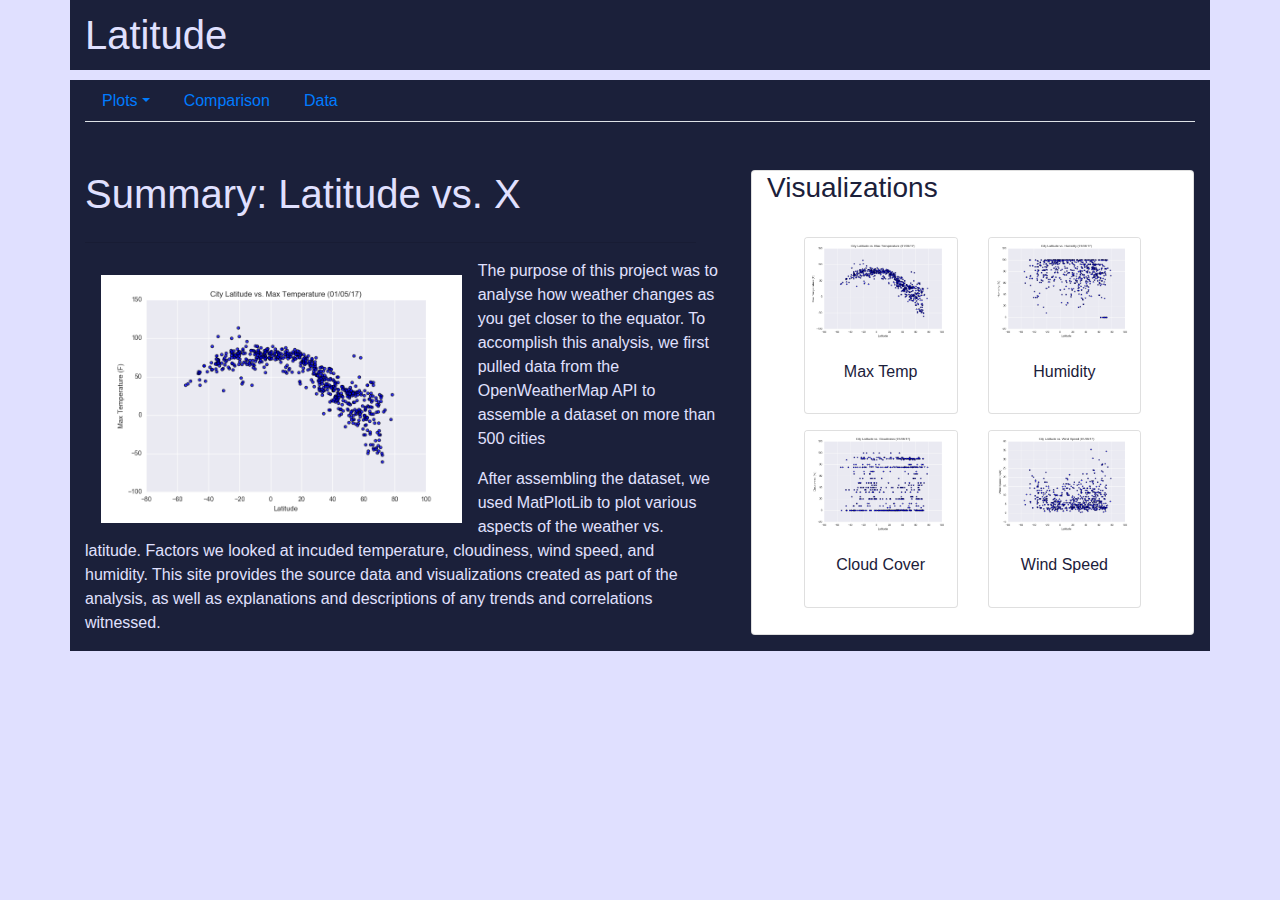
<file: index.html>
<!doctype html>
<html lang="en">
    <head>
        <!-- Required meta tags -->
        <meta charset="utf-8">
        <meta name="viewport" content="width=device-width, initial-scale=2, shrink-to-fit=no">
        <!-- Bootstrap CSS -->
        <link rel="stylesheet" href="https://maxcdn.bootstrapcdn.com/bootstrap/4.0.0/css/bootstrap.min.css" integrity="sha384-Gn5384xqQ1aoWXA+058RXPxPg6fy4IWvTNh0E263XmFcJlSAwiGgFAW/dAiS6JXm" crossorigin="anonymous">
        <link rel="stylesheet" href="style.css">
        <title>Latitude Dashboard</title>
    </head>
    <body>

      <!--title-->
        <div class="container" style="title">
          <a class="navbar-brand" href="index.html">Latitude</a> 
        </div>
      <!--/title-->

        <!--navbar-->
        <div class="container" style="margin-top:10px">
            <ul class="nav nav-tabs">
                <li class="nav-item">
                  <a href="#" class="nav-link dropdown-toggle" data-toggle="dropdown">Plots</a>
                  <div class="dropdown-menu">
                      <a href="temp.html" class="dropdown-item">Max Temperature</a>
                      <a href="humidity.html" class="dropdown-item">Humidity</a>
                      <a href="cloud.html" class="dropdown-item">Cloudiness</a>
                      <a href="wind.html" class="dropdown-item">Wind Speed</a>
                  </div>
                  <li class="nav-item">
                      <a href="comparison.html" class="nav-link">Comparison</a>
                  </li>
                </li>
                <li class="nav-item">
                    <a href="data.html" class="nav-link">Data</a>
                </li>
                <li class="nav-item">
                </li>
            </ul>
        </div>
        <!--/navbar-->

    <!-- container -->
    <div class="container pt-5">
      <!-- row -->
      <div class="row">

        <!-- summary -->
        <div class="col-lg-7">
          <h1 class="mb-4">Summary: Latitude vs. X</h1>
          <hr class="mr-4">
          <img class="p-3" src="Resources/assets/images/Fig1.png" alt="vs. max temperature" height="280" align="left">
          <p>The purpose of this project was to analyse how weather changes as you get closer to the equator. To 
            accomplish this analysis, we first pulled data from the OpenWeatherMap API to assemble a dataset on more
            than 500 cities
          </p>
          <p>After assembling the dataset, we used MatPlotLib to plot various aspects of the weather vs. latitude.
            Factors we looked at incuded temperature, cloudiness, wind speed, and humidity. This site provides the source 
            data and visualizations created as part of the analysis, as well as explanations and descriptions of any 
            trends and correlations witnessed. 
          </p>
        </div><!-- /summary -->
                
        <!-- visualizations -->
        <div class="card col-lg ml-3 mr-3 mb-3">
          <h3 class="pb-4">Visualizations</h3> 
          <div class="row justify-content-center">
            <div class="col-lg-5 col-sm-3">
              <div class="card mb-3">
                <a href="temp.html" >
                  <img class="card-img-top" src="Resources/assets/images/Fig1.png" alt="vs. Max Temp">
                </a>
                <div class="card-body">
                  <h6 class="card-title text-center">Max Temp</h6>
                </div>
              </div>
            </div>

            <div class="col-lg-5 col-sm-3">
              <div class="card mb-3">
                <a href="humidity.html" >
                  <img class="card-img-top" src="Resources/assets/images/Fig2.png" alt="vs. Humidity">
                </a>
                <div class="card-body">
                  <h6 class="card-title text-center">Humidity</h6>
                </div>
              </div>
            </div>

            <div class="col-lg-5 col-sm-3">
              <div class="card mb-3">
                <a href="cloud.html" >
                  <img class="card-img-top" src="Resources/assets/images/Fig3.png" alt="vs. Cloudiness">
                </a>
                <div class="card-body">
                  <h6 class="card-title text-center">Cloud Cover</h6>
                </div>
              </div>
            </div>

            <div class="col-lg-5 col-sm-3">
              <div class="card mb-3">
                <a href="wind.html" >
                  <img class="card-img-top" src="Resources/assets/images/Fig4.png" alt="vs. Wind Speed">
                </a>
                <div class="card-body">
                  <h6 class="card-title text-center">Wind Speed</h6>
                </div>
              </div>
            </div>
          </div>
        </div><!-- /visualizations -->
      </div><!-- /row -->
    </div><!-- /container -->



        <!-- Optional JavaScript -->
        <!-- jQuery first, then Popper.js, then Bootstrap JS -->
        <script src="https://code.jquery.com/jquery-3.2.1.slim.min.js" integrity="sha384-KJ3o2DKtIkvYIK3UENzmM7KCkRr/rE9/Qpg6aAZGJwFDMVNA/GpGFF93hXpG5KkN" crossorigin="anonymous"></script>
        <script src="https://cdnjs.cloudflare.com/ajax/libs/popper.js/1.12.9/umd/popper.min.js" integrity="sha384-ApNbgh9B+Y1QKtv3Rn7W3mgPxhU9K/ScQsAP7hUibX39j7fakFPskvXusvfa0b4Q" crossorigin="anonymous"></script>
        <script src="https://maxcdn.bootstrapcdn.com/bootstrap/4.0.0/js/bootstrap.min.js" integrity="sha384-JZR6Spejh4U02d8jOt6vLEHfe/JQGiRRSQQxSfFWpi1MquVdAyjUar5+76PVCmYl" crossorigin="anonymous"></script>
    
</body>
</html>
</file>
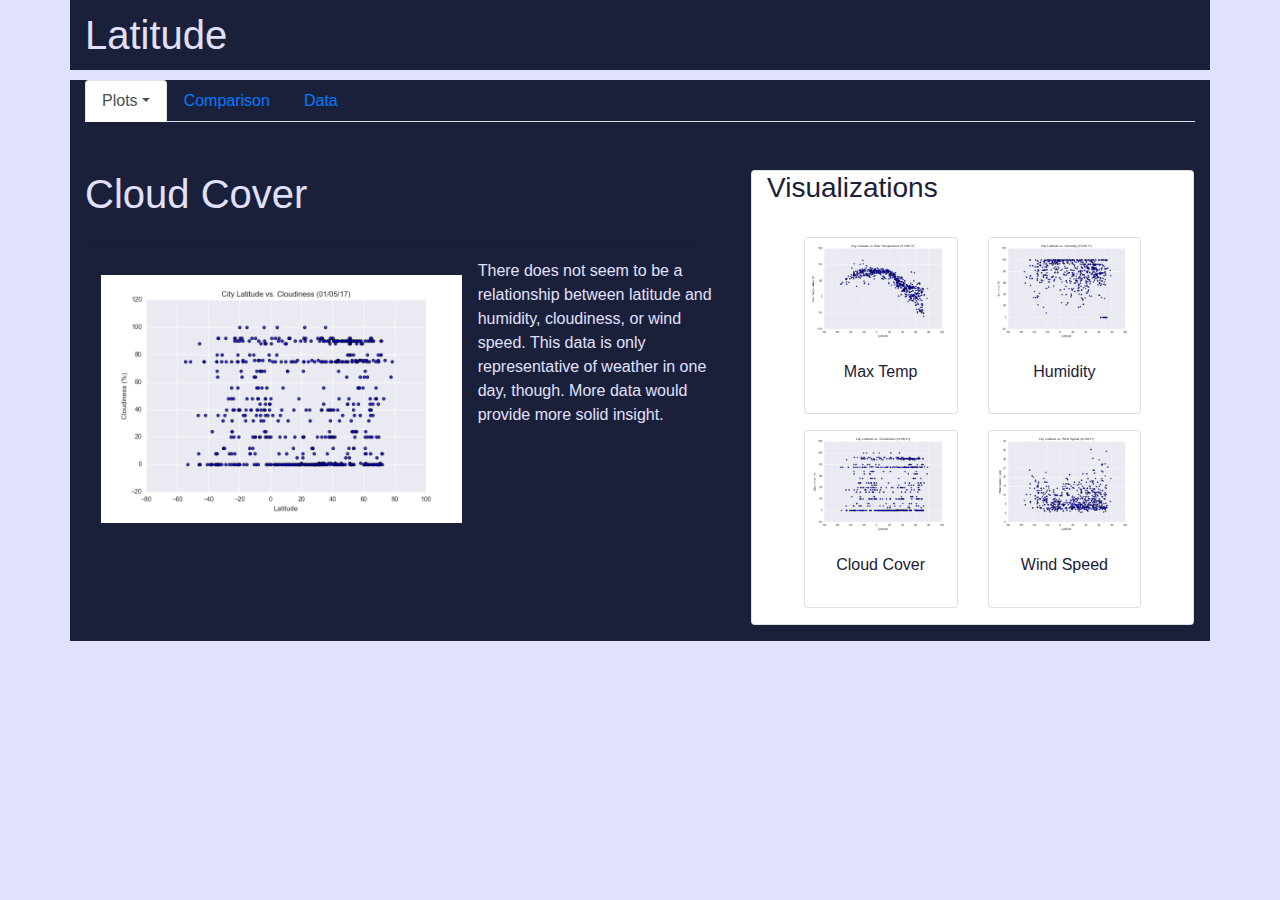
<file: cloud.html>
<!doctype html>
<html lang="en">
    <head>
        <!-- Required meta tags -->
        <meta charset="utf-8">
        <meta name="viewport" content="width=device-width, initial-scale=2, shrink-to-fit=no">
        <!-- Bootstrap CSS -->
        <link rel="stylesheet" href="https://maxcdn.bootstrapcdn.com/bootstrap/4.0.0/css/bootstrap.min.css" integrity="sha384-Gn5384xqQ1aoWXA+058RXPxPg6fy4IWvTNh0E263XmFcJlSAwiGgFAW/dAiS6JXm" crossorigin="anonymous">
        <link rel="stylesheet" href="style.css">
        <title>Cloudiness</title>
    </head>
    <body>

      <!--title-->
        <div class="container" style="title">
          <a class="navbar-brand" href="index.html">Latitude</a> 
        </div>
      <!--/title-->

        <!--navbar-->
        <div class="container" style="margin-top:10px">
            <ul class="nav nav-tabs">
                <li class="nav-item">
                  <a href="#" class="nav-link dropdown-toggle active" data-toggle="dropdown">Plots</a>
                  <div class="dropdown-menu">
                      <a href="temp.html" class="dropdown-item">Max Temperature</a>
                      <a href="humidity.html" class="dropdown-item">Humidity</a>
                      <a href="cloud.html" class="dropdown-item">Cloudiness</a>
                      <a href="wind.html" class="dropdown-item">Wind Speed</a>
                  </div>
                  <li class="nav-item">
                      <a href="comparison.html" class="nav-link">Comparison</a>
                  </li>
                </li>
                <li class="nav-item">
                    <a href="data.html" class="nav-link">Data</a>
                </li>
                <li class="nav-item">
                </li>
            </ul>
        </div>
        <!--/navbar-->

    <!-- container -->
    <div class="container pt-5">
      <!-- row -->
      <div class="row">

        <!-- summary -->
        <div class="col-lg-7">
          <h1 class="mb-4">Cloud Cover</h1>
          <hr class="mr-4">
          <img class="p-3" src="Resources/assets/images/Fig3.png" alt="vs. max temperature" height="280" align="left">
          <p>There does not seem to be a relationship between latitude and humidity, cloudiness, or wind speed. This data is only representative of weather in one day, though. More data would provide more solid insight. 
          </p>
        </div><!-- /summary -->
                
        <!-- visualizations -->
        <div class="card col-lg ml-3 mr-3 mb-3">
          <h3 class="pb-4">Visualizations</h3> 
          <div class="row justify-content-center">
            <div class="col-lg-5 col-sm-3">
              <div class="card mb-3">
                <a href="temp.html" >
                  <img class="card-img-top" src="Resources/assets/images/Fig1.png" alt="vs. Max Temp">
                </a>
                <div class="card-body">
                  <h6 class="card-title text-center">Max Temp</h6>
                </div>
              </div>
            </div>

            <div class="col-lg-5 col-sm-3">
              <div class="card mb-3">
                <a href="humidity.html" >
                  <img class="card-img-top" src="Resources/assets/images/Fig2.png" alt="vs. Humidity">
                </a>
                <div class="card-body">
                  <h6 class="card-title text-center">Humidity</h6>
                </div>
              </div>
            </div>

            <div class="col-lg-5 col-sm-3">
              <div class="card mb-3">
                <a href="cloud.html" >
                  <img class="card-img-top" src="Resources/assets/images/Fig3.png" alt="vs. Cloudiness">
                </a>
                <div class="card-body">
                  <h6 class="card-title text-center">Cloud Cover</h6>
                </div>
              </div>
            </div>

            <div class="col-lg-5 col-sm-3">
              <div class="card mb-3">
                <a href="wind.html" >
                  <img class="card-img-top" src="Resources/assets/images/Fig4.png" alt="vs. Wind Speed">
                </a>
                <div class="card-body">
                  <h6 class="card-title text-center">Wind Speed</h6>
                </div>
              </div>
            </div>
          </div>
        </div><!-- /visualizations -->
      </div><!-- /row -->
    </div><!-- /container -->



        <!-- Optional JavaScript -->
        <!-- jQuery first, then Popper.js, then Bootstrap JS -->
        <script src="https://code.jquery.com/jquery-3.2.1.slim.min.js" integrity="sha384-KJ3o2DKtIkvYIK3UENzmM7KCkRr/rE9/Qpg6aAZGJwFDMVNA/GpGFF93hXpG5KkN" crossorigin="anonymous"></script>
        <script src="https://cdnjs.cloudflare.com/ajax/libs/popper.js/1.12.9/umd/popper.min.js" integrity="sha384-ApNbgh9B+Y1QKtv3Rn7W3mgPxhU9K/ScQsAP7hUibX39j7fakFPskvXusvfa0b4Q" crossorigin="anonymous"></script>
        <script src="https://maxcdn.bootstrapcdn.com/bootstrap/4.0.0/js/bootstrap.min.js" integrity="sha384-JZR6Spejh4U02d8jOt6vLEHfe/JQGiRRSQQxSfFWpi1MquVdAyjUar5+76PVCmYl" crossorigin="anonymous"></script>
    
</body>
</html>
</file>
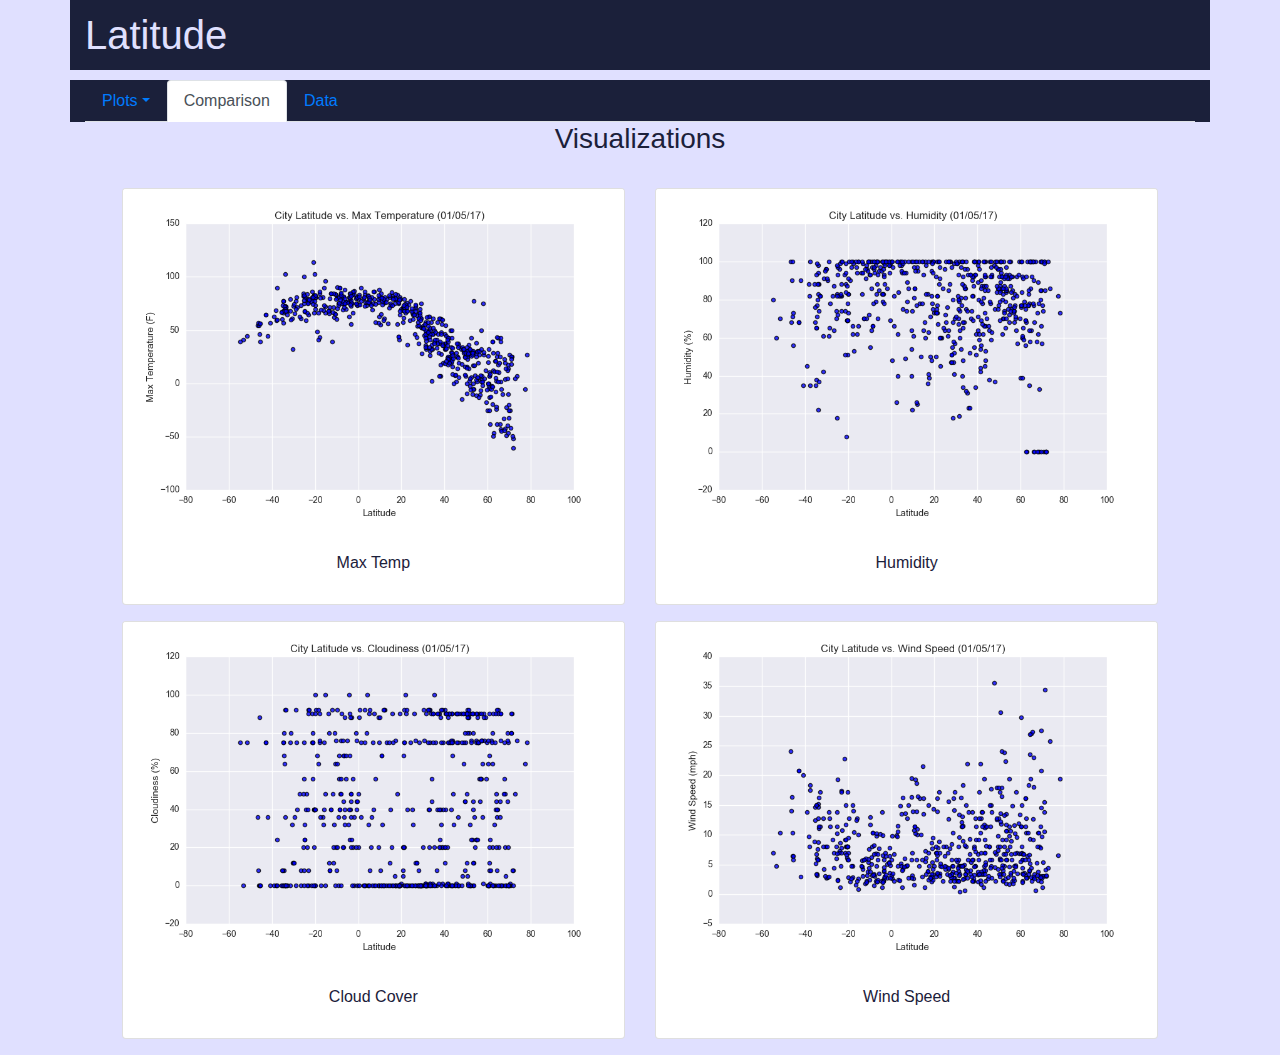
<file: comparison.html>
<!doctype html>
<html lang="en">
    <head>
        <!-- Required meta tags -->
        <meta charset="utf-8">
        <meta name="viewport" content="width=device-width, initial-scale=2, shrink-to-fit=no">
        <!-- Bootstrap CSS -->
        <link rel="stylesheet" href="https://maxcdn.bootstrapcdn.com/bootstrap/4.0.0/css/bootstrap.min.css" integrity="sha384-Gn5384xqQ1aoWXA+058RXPxPg6fy4IWvTNh0E263XmFcJlSAwiGgFAW/dAiS6JXm" crossorigin="anonymous">
        <link rel="stylesheet" href="style.css">
        <title>Comparison</title>
    </head>
    <body>

      <!--title-->
        <div class="container" style="title">
          <a class="navbar-brand" href="index.html">Latitude</a> 
        </div>
      <!--/title-->

        <!--navbar-->
        <div class="container" style="margin-top:10px">
            <ul class="nav nav-tabs">
                <li class="nav-item">
                  <a href="#" class="nav-link dropdown-toggle" data-toggle="dropdown">Plots</a>
                  <div class="dropdown-menu">
                      <a href="temp.html" class="dropdown-item">Max Temperature</a>
                      <a href="humidity.html" class="dropdown-item">Humidity</a>
                      <a href="cloud.html" class="dropdown-item">Cloudiness</a>
                      <a href="wind.html" class="dropdown-item">Wind Speed</a>
                  </div>
                  <li class="nav-item">
                      <a href="comparison.html" class="nav-link active">Comparison</a>
                  </li>
                </li>
                <li class="nav-item">
                    <a href="data.html" class="nav-link">Data</a>
                </li>
                <li class="nav-item">
                </li>
            </ul>
        </div>
        <!--/navbar-->




        <!-- visualizations -->
        <div class="col-md-12">
          <h3 class="pb-4 text-center">Visualizations</h3> 
          <div class="row justify-content-center">
            <div class="col-lg-5 col-sm-3">
              <div class="card mb-3">
                <a href="temp.html" >
                  <img class="card-img-top" src="Resources/assets/images/Fig1.png" alt="vs. Max Temp">
                </a>
                <div class="card-body">
                  <h6 class="card-title text-center">Max Temp</h6>
                </div>
              </div>
            </div>

            <div class="col-lg-5 col-sm-3">
              <div class="card mb-3">
                <a href="humidity.html" >
                  <img class="card-img-top" src="Resources/assets/images/Fig2.png" alt="vs. Humidity">
                </a>
                <div class="card-body">
                  <h6 class="card-title text-center">Humidity</h6>
                </div>
              </div>
            </div>

            <div class="col-lg-5 col-sm-3">
              <div class="card mb-3">
                <a href="cloud.html" >
                  <img class="card-img-top" src="Resources/assets/images/Fig3.png" alt="vs. Cloudiness">
                </a>
                <div class="card-body">
                  <h6 class="card-title text-center">Cloud Cover</h6>
                </div>
              </div>
            </div>

            <div class="col-lg-5 col-sm-3">
              <div class="card mb-3">
                <a href="wind.html" >
                  <img class="card-img-top" src="Resources/assets/images/Fig4.png" alt="vs. Wind Speed">
                </a>
                <div class="card-body">
                  <h6 class="card-title text-center">Wind Speed</h6>
                </div>
              </div>
            </div>
          </div>
        </div><!-- /visualizations -->
</file>
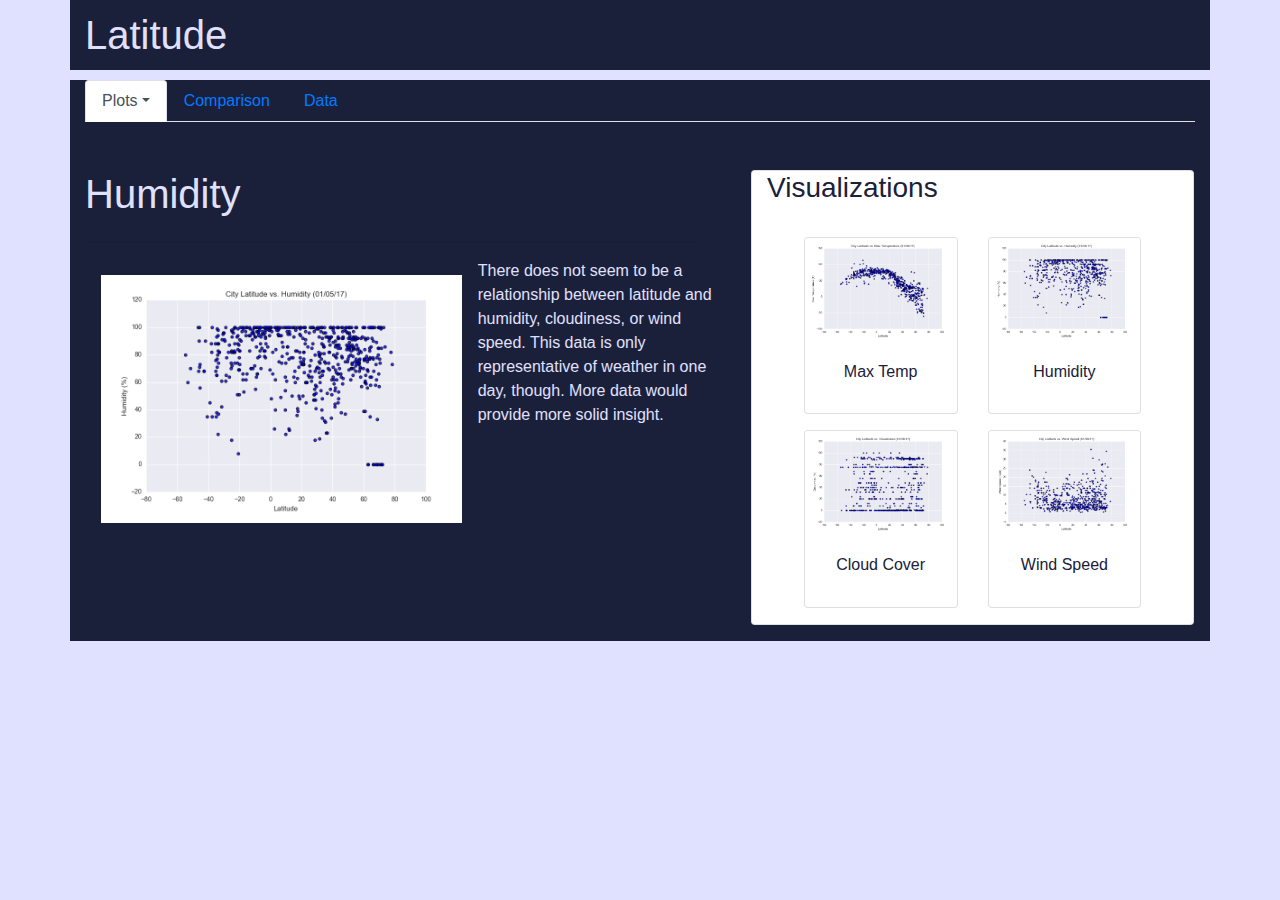
<file: humidity.html>
<!doctype html>
<html lang="en">
    <head>
        <!-- Required meta tags -->
        <meta charset="utf-8">
        <meta name="viewport" content="width=device-width, initial-scale=2, shrink-to-fit=no">
        <!-- Bootstrap CSS -->
        <link rel="stylesheet" href="https://maxcdn.bootstrapcdn.com/bootstrap/4.0.0/css/bootstrap.min.css" integrity="sha384-Gn5384xqQ1aoWXA+058RXPxPg6fy4IWvTNh0E263XmFcJlSAwiGgFAW/dAiS6JXm" crossorigin="anonymous">
        <link rel="stylesheet" href="style.css">
        <title>Humidity</title>
    </head>
    <body>

      <!--title-->
        <div class="container" style="title">
          <a class="navbar-brand" href="index.html">Latitude</a> 
        </div>
      <!--/title-->

        <!--navbar-->
        <div class="container" style="margin-top:10px">
            <ul class="nav nav-tabs">
                <li class="nav-item">
                  <a href="#" class="nav-link dropdown-toggle active" data-toggle="dropdown">Plots</a>
                  <div class="dropdown-menu">
                      <a href="temp.html" class="dropdown-item">Max Temperature</a>
                      <a href="humidity.html" class="dropdown-item">Humidity</a>
                      <a href="cloud.html" class="dropdown-item">Cloudiness</a>
                      <a href="wind.html" class="dropdown-item">Wind Speed</a>
                  </div>
                  <li class="nav-item">
                      <a href="comparison.html" class="nav-link">Comparison</a>
                  </li>
                </li>
                <li class="nav-item">
                    <a href="data.html" class="nav-link">Data</a>
                </li>
                <li class="nav-item">
                </li>
            </ul>
        </div>
        <!--/navbar-->

    <!-- container -->
    <div class="container pt-5">
      <!-- row -->
      <div class="row">

        <!-- summary -->
        <div class="col-lg-7">
          <h1 class="mb-4">Humidity</h1>
          <hr class="mr-4">
          <img class="p-3" src="Resources/assets/images/Fig2.png" alt="vs. max temperature" height="280" align="left">
          <p>There does not seem to be a relationship between latitude and humidity, cloudiness, or wind speed. This data is only representative of weather in one day, though. More data would provide more solid insight. 
          </p>
        </div><!-- /summary -->
                
        <!-- visualizations -->
        <div class="card col-lg ml-3 mr-3 mb-3">
          <h3 class="pb-4">Visualizations</h3> 
          <div class="row justify-content-center">
            <div class="col-lg-5 col-sm-3">
              <div class="card mb-3">
                <a href="temp.html" >
                  <img class="card-img-top" src="Resources/assets/images/Fig1.png" alt="vs. Max Temp">
                </a>
                <div class="card-body">
                  <h6 class="card-title text-center">Max Temp</h6>
                </div>
              </div>
            </div>

            <div class="col-lg-5 col-sm-3">
              <div class="card mb-3">
                <a href="humidity.html" >
                  <img class="card-img-top" src="Resources/assets/images/Fig2.png" alt="vs. Humidity">
                </a>
                <div class="card-body">
                  <h6 class="card-title text-center">Humidity</h6>
                </div>
              </div>
            </div>

            <div class="col-lg-5 col-sm-3">
              <div class="card mb-3">
                <a href="cloud.html" >
                  <img class="card-img-top" src="Resources/assets/images/Fig3.png" alt="vs. Cloudiness">
                </a>
                <div class="card-body">
                  <h6 class="card-title text-center">Cloud Cover</h6>
                </div>
              </div>
            </div>

            <div class="col-lg-5 col-sm-3">
              <div class="card mb-3">
                <a href="wind.html" >
                  <img class="card-img-top" src="Resources/assets/images/Fig4.png" alt="vs. Wind Speed">
                </a>
                <div class="card-body">
                  <h6 class="card-title text-center">Wind Speed</h6>
                </div>
              </div>
            </div>
          </div>
        </div><!-- /visualizations -->
      </div><!-- /row -->
    </div><!-- /container -->


        <!-- Optional JavaScript -->
        <!-- jQuery first, then Popper.js, then Bootstrap JS -->
        <script src="https://code.jquery.com/jquery-3.2.1.slim.min.js" integrity="sha384-KJ3o2DKtIkvYIK3UENzmM7KCkRr/rE9/Qpg6aAZGJwFDMVNA/GpGFF93hXpG5KkN" crossorigin="anonymous"></script>
        <script src="https://cdnjs.cloudflare.com/ajax/libs/popper.js/1.12.9/umd/popper.min.js" integrity="sha384-ApNbgh9B+Y1QKtv3Rn7W3mgPxhU9K/ScQsAP7hUibX39j7fakFPskvXusvfa0b4Q" crossorigin="anonymous"></script>
        <script src="https://maxcdn.bootstrapcdn.com/bootstrap/4.0.0/js/bootstrap.min.js" integrity="sha384-JZR6Spejh4U02d8jOt6vLEHfe/JQGiRRSQQxSfFWpi1MquVdAyjUar5+76PVCmYl" crossorigin="anonymous"></script>
    
</body>
</html>
</file>
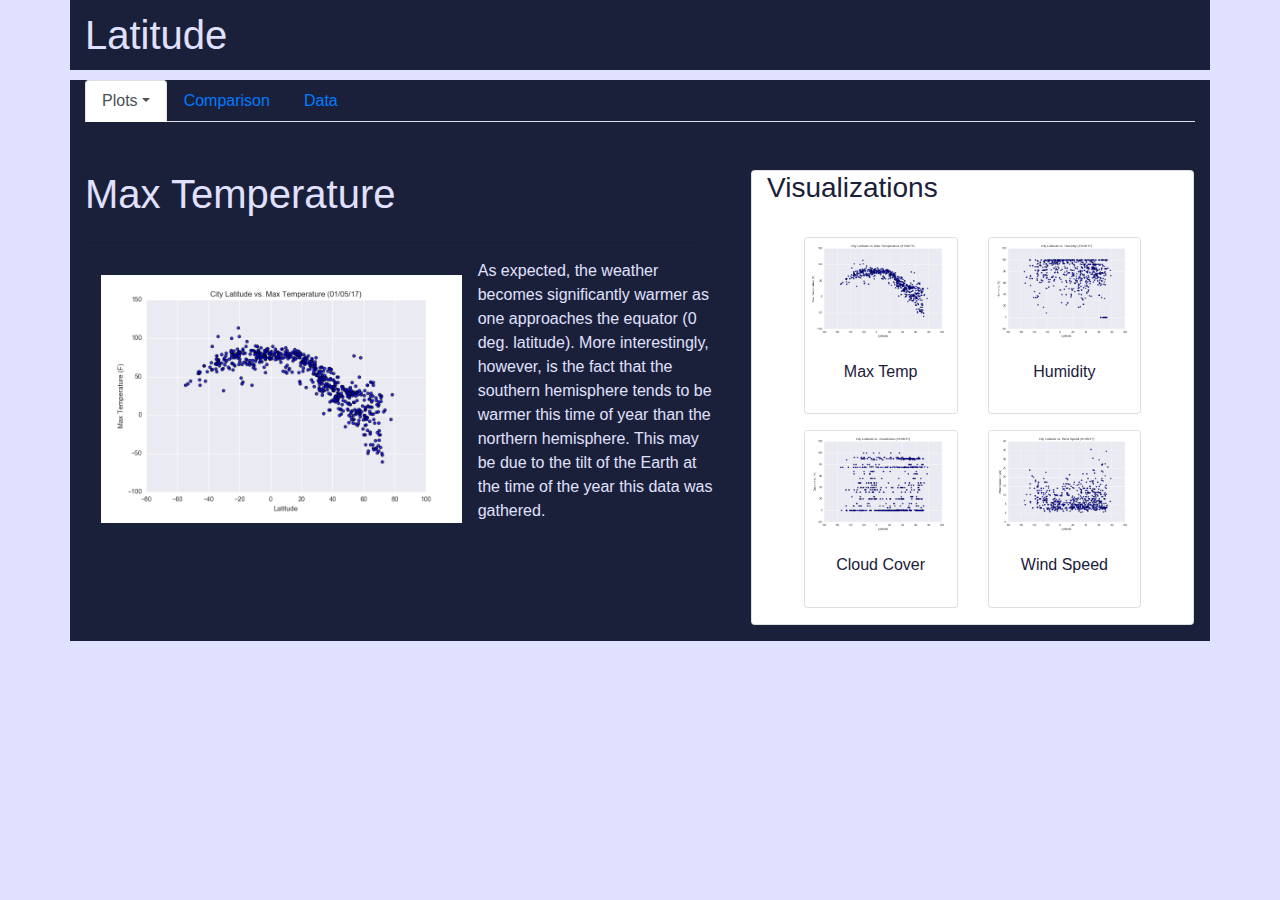
<file: temp.html>
<!doctype html>
<html lang="en">
    <head>
        <!-- Required meta tags -->
        <meta charset="utf-8">
        <meta name="viewport" content="width=device-width, initial-scale=2, shrink-to-fit=no">
        <!-- Bootstrap CSS -->
        <link rel="stylesheet" href="https://maxcdn.bootstrapcdn.com/bootstrap/4.0.0/css/bootstrap.min.css" integrity="sha384-Gn5384xqQ1aoWXA+058RXPxPg6fy4IWvTNh0E263XmFcJlSAwiGgFAW/dAiS6JXm" crossorigin="anonymous">
        <link rel="stylesheet" href="style.css">
        <title>Max Temperature</title>
    </head>
    <body>

      <!--title-->
        <div class="container" style="title">
          <a class="navbar-brand" href="index.html">Latitude</a> 
        </div>
      <!--/title-->

        <!--navbar-->
        <div class="container" style="margin-top:10px">
            <ul class="nav nav-tabs">
                <li class="nav-item">
                  <a href="#" class="nav-link dropdown-toggle  active" data-toggle="dropdown">Plots</a>
                  <div class="dropdown-menu">
                      <a href="temp.html" class="dropdown-item">Max Temperature</a>
                      <a href="humidity.html" class="dropdown-item">Humidity</a>
                      <a href="cloud.html" class="dropdown-item">Cloudiness</a>
                      <a href="wind.html" class="dropdown-item">Wind Speed</a>
                  </div>
                  <li class="nav-item">
                      <a href="comparison.html" class="nav-link">Comparison</a>
                  </li>
                </li>
                <li class="nav-item">
                    <a href="data.html" class="nav-link">Data</a>
                </li>
                <li class="nav-item">
                </li>
            </ul>
        </div>
        <!--/navbar-->

    <!-- container -->
    <div class="container pt-5">
      <!-- row -->
      <div class="row">

        <!-- summary -->
        <div class="col-lg-7">
          <h1 class="mb-4">Max Temperature</h1>
          <hr class="mr-4">
          <img class="p-3" src="Resources/assets/images/Fig1.png" alt="vs. max temperature" height="280" align="left">
          <p>As expected, the weather becomes significantly warmer as one approaches the equator (0 deg. latitude). More interestingly, however, is the fact that the southern hemisphere tends to be warmer this time of year than the northern hemisphere. This may be due to the tilt of the Earth at the time of the year this data was gathered. 
          </p>
        </div><!-- /summary -->
                
        <!-- visualizations -->
        <div class="card col-lg ml-3 mr-3 mb-3">
          <h3 class="pb-4">Visualizations</h3> 
          <div class="row justify-content-center">
            <div class="col-lg-5 col-sm-3">
              <div class="card mb-3">
                <a href="temp.html" >
                  <img class="card-img-top" src="Resources/assets/images/Fig1.png" alt="vs. Max Temp">
                </a>
                <div class="card-body">
                  <h6 class="card-title text-center">Max Temp</h6>
                </div>
              </div>
            </div>

            <div class="col-lg-5 col-sm-3">
              <div class="card mb-3">
                <a href="humidity.html" >
                  <img class="card-img-top" src="Resources/assets/images/Fig2.png" alt="vs. Humidity">
                </a>
                <div class="card-body">
                  <h6 class="card-title text-center">Humidity</h6>
                </div>
              </div>
            </div>

            <div class="col-lg-5 col-sm-3">
              <div class="card mb-3">
                <a href="cloud.html" >
                  <img class="card-img-top" src="Resources/assets/images/Fig3.png" alt="vs. Cloudiness">
                </a>
                <div class="card-body">
                  <h6 class="card-title text-center">Cloud Cover</h6>
                </div>
              </div>
            </div>

            <div class="col-lg-5 col-sm-3">
              <div class="card mb-3">
                <a href="wind.html" >
                  <img class="card-img-top" src="Resources/assets/images/Fig4.png" alt="vs. Wind Speed">
                </a>
                <div class="card-body">
                  <h6 class="card-title text-center">Wind Speed</h6>
                </div>
              </div>
            </div>
          </div>
        </div><!-- /visualizations -->
      </div><!-- /row -->
    </div><!-- /container -->


        <!-- Optional JavaScript -->
        <!-- jQuery first, then Popper.js, then Bootstrap JS -->
        <script src="https://code.jquery.com/jquery-3.2.1.slim.min.js" integrity="sha384-KJ3o2DKtIkvYIK3UENzmM7KCkRr/rE9/Qpg6aAZGJwFDMVNA/GpGFF93hXpG5KkN" crossorigin="anonymous"></script>
        <script src="https://cdnjs.cloudflare.com/ajax/libs/popper.js/1.12.9/umd/popper.min.js" integrity="sha384-ApNbgh9B+Y1QKtv3Rn7W3mgPxhU9K/ScQsAP7hUibX39j7fakFPskvXusvfa0b4Q" crossorigin="anonymous"></script>
        <script src="https://maxcdn.bootstrapcdn.com/bootstrap/4.0.0/js/bootstrap.min.js" integrity="sha384-JZR6Spejh4U02d8jOt6vLEHfe/JQGiRRSQQxSfFWpi1MquVdAyjUar5+76PVCmYl" crossorigin="anonymous"></script>
    
</body>
</html>
</file>
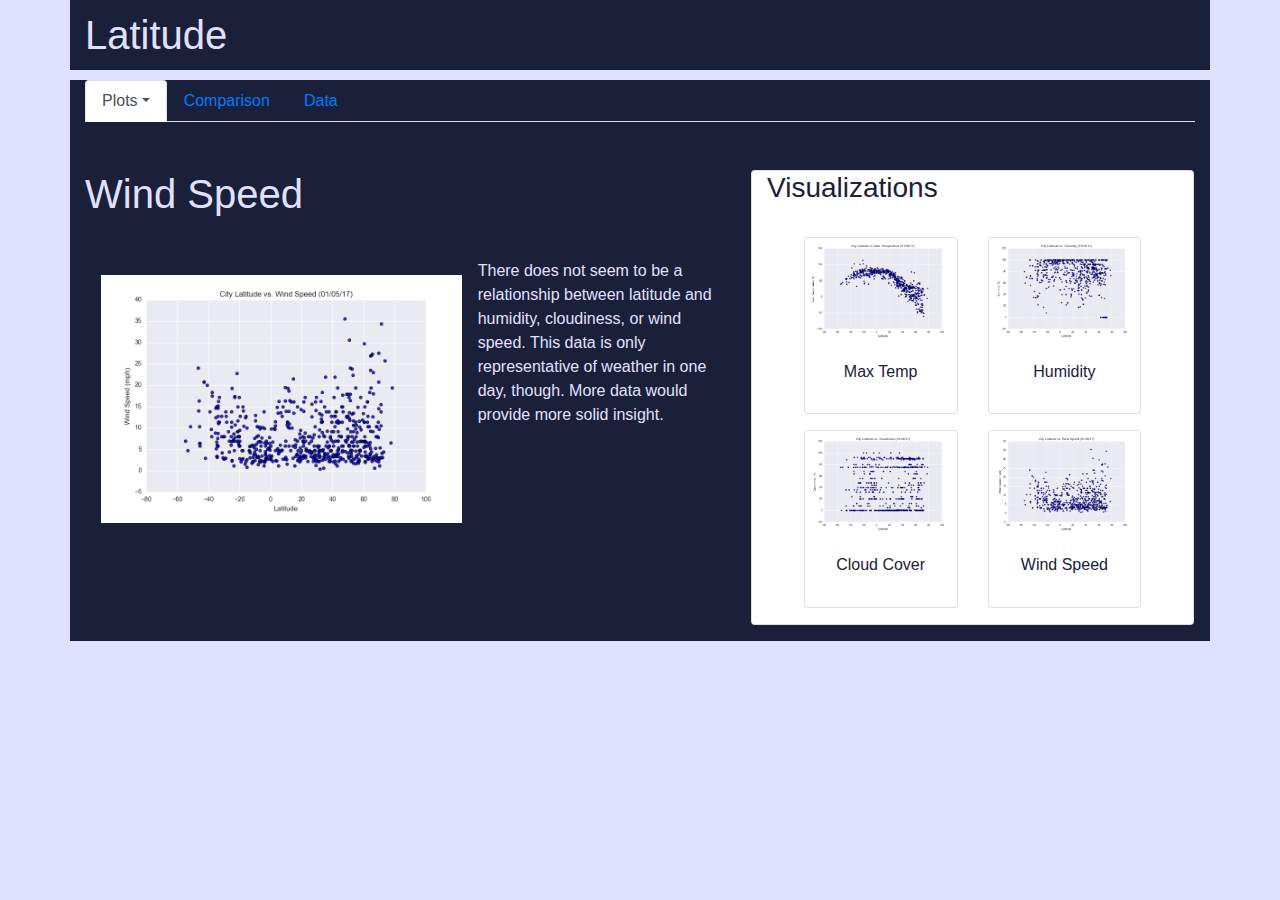
<file: wind.html>
<!doctype html>
<html lang="en">
    <head>
        <!-- Required meta tags -->
        <meta charset="utf-8">
        <meta name="viewport" content="width=device-width, initial-scale=2, shrink-to-fit=no">
        <!-- Bootstrap CSS -->
        <link rel="stylesheet" href="https://maxcdn.bootstrapcdn.com/bootstrap/4.0.0/css/bootstrap.min.css" integrity="sha384-Gn5384xqQ1aoWXA+058RXPxPg6fy4IWvTNh0E263XmFcJlSAwiGgFAW/dAiS6JXm" crossorigin="anonymous">
        <link rel="stylesheet" href="style.css">
        <title>Wind Speed</title>
    </head>
    <body>

      <!--title-->
        <div class="container" style="title">
          <a class="navbar-brand" href="index.html">Latitude</a> 
        </div>
      <!--/title-->

        <!--navbar-->
        <div class="container" style="margin-top:10px">
            <ul class="nav nav-tabs">
                <li class="nav-item">
                  <a href="#" class="nav-link dropdown-toggle active" data-toggle="dropdown">Plots</a>
                  <div class="dropdown-menu">
                      <a href="temp.html" class="dropdown-item">Max Temperature</a>
                      <a href="humidity.html" class="dropdown-item">Humidity</a>
                      <a href="cloud.html" class="dropdown-item">Cloudiness</a>
                      <a href="wind.html" class="dropdown-item">Wind Speed</a>
                  </div>
                  <li class="nav-item">
                      <a href="comparison.html" class="nav-link">Comparison</a>
                  </li>
                </li>
                <li class="nav-item">
                    <a href="data.html" class="nav-link">Data</a>
                </li>
                <li class="nav-item">
                </li>
            </ul>
        </div>
        <!--/navbar-->

    <!-- container -->
    <div class="container pt-5">
      <!-- row -->
      <div class="row">

        <!-- summary -->
        <div class="col-lg-7">
          <h1 class="mb-4">Wind Speed</h1>
          <hr class="mr-4">
          <img class="p-3" src="Resources/assets/images/Fig4.png" alt="vs. max temperature" height="280" align="left">
          <p>There does not seem to be a relationship between latitude and humidity, cloudiness, or wind speed. This data is only representative of weather in one day, though. More data would provide more solid insight. 
          </p>
        </div><!-- /summary -->
                
        <!-- visualizations -->
        <div class="card col-lg ml-3 mr-3 mb-3">
          <h3 class="pb-4">Visualizations</h3> 
          <div class="row justify-content-center">
            <div class="col-lg-5 col-sm-3">
              <div class="card mb-3">
                <a href="temp.html" >
                  <img class="card-img-top" src="Resources/assets/images/Fig1.png" alt="vs. Max Temp">
                </a>
                <div class="card-body">
                  <h6 class="card-title text-center">Max Temp</h6>
                </div>
              </div>
            </div>

            <div class="col-lg-5 col-sm-3">
              <div class="card mb-3">
                <a href="humidity.html" >
                  <img class="card-img-top" src="Resources/assets/images/Fig2.png" alt="vs. Humidity">
                </a>
                <div class="card-body">
                  <h6 class="card-title text-center">Humidity</h6>
                </div>
              </div>
            </div>

            <div class="col-lg-5 col-sm-3">
              <div class="card mb-3">
                <a href="cloud.html" >
                  <img class="card-img-top" src="Resources/assets/images/Fig3.png" alt="vs. Cloudiness">
                </a>
                <div class="card-body">
                  <h6 class="card-title text-center">Cloud Cover</h6>
                </div>
              </div>
            </div>

            <div class="col-lg-5 col-sm-3">
              <div class="card mb-3">
                <a href="wind.html" >
                  <img class="card-img-top" src="Resources/assets/images/Fig4.png" alt="vs. Wind Speed">
                </a>
                <div class="card-body">
                  <h6 class="card-title text-center">Wind Speed</h6>
                </div>
              </div>
            </div>
          </div>
        </div><!-- /visualizations -->
      </div><!-- /row -->
    </div><!-- /container -->



        <!-- Optional JavaScript -->
        <!-- jQuery first, then Popper.js, then Bootstrap JS -->
        <script src="https://code.jquery.com/jquery-3.2.1.slim.min.js" integrity="sha384-KJ3o2DKtIkvYIK3UENzmM7KCkRr/rE9/Qpg6aAZGJwFDMVNA/GpGFF93hXpG5KkN" crossorigin="anonymous"></script>
        <script src="https://cdnjs.cloudflare.com/ajax/libs/popper.js/1.12.9/umd/popper.min.js" integrity="sha384-ApNbgh9B+Y1QKtv3Rn7W3mgPxhU9K/ScQsAP7hUibX39j7fakFPskvXusvfa0b4Q" crossorigin="anonymous"></script>
        <script src="https://maxcdn.bootstrapcdn.com/bootstrap/4.0.0/js/bootstrap.min.js" integrity="sha384-JZR6Spejh4U02d8jOt6vLEHfe/JQGiRRSQQxSfFWpi1MquVdAyjUar5+76PVCmYl" crossorigin="anonymous"></script>
    
</body>
</html>
</file>
<file: style.css>
body{
    background-color: #E0E0FF;
    color:#E0E0FF
}

.navbar-brand{
    font: bolder;
    font-size: 30pt;
    background-color: #1b203a;
    -webkit-text-fill-color: #E0E0FF;
}

.container{
    background-color: #1b203a;
    -webkit-text-stroke-color: #E0E0FF;
}
.footer{
      height: 50px;
      background-color: #1b203a;
      position: absolute;
      left: 0;
      right: 0;
      bottom: 0;
      width: 100%;
  }

.p{
    -webkit-text-fill-color: #E0E0FF
}
.card-body{
    -webkit-text-fill-color:#1b203a   
}

.pb-4{
    -webkit-text-fill-color:#1b203a  
}
.navbar{
    font-size: x-large;
}
</file>
